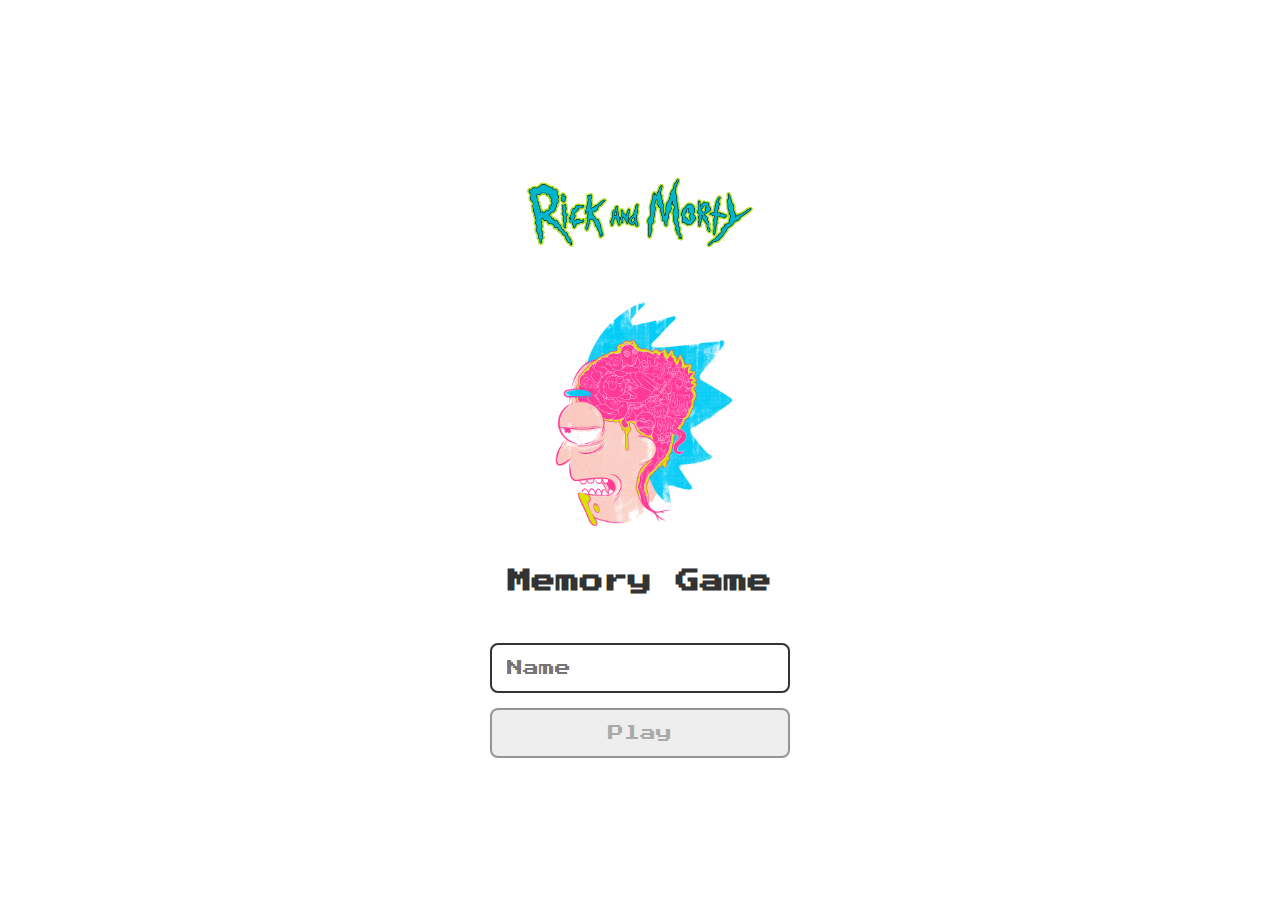
<file: index.html>
<!DOCTYPE html>
<html lang="pt-br">

<head>
  <meta charset="UTF-8">
  <meta name="viewport" content="width=device-width, initial-scale=1.0">
  <meta http-equiv="X-UA-Compatible" content="ie=edge">
  <link rel="shortcut icon" href="./imgs/brain.png" type="image/x-icon">
  <link rel="stylesheet" href="./css/reset.css">
  <link rel="stylesheet" href="./css/login.css">
  <title>Memory Game | Login</title>
</head>

<body>
  <form class="login-form">

    <div class="login-header">
      <img src="./imgs/logo.png" alt="logo">
      <img src="./imgs/cerebro.jpg" alt="cerebro icon">
      <h1>Memory Game</h1>
    </div>

    <input class="login-input" type="text" placeholder="Name">
    <button class="login-button" type="submit" disabled>Play</button>

  </form>
</body>
<script src="./js/login.js"></script>

</html>
</file>
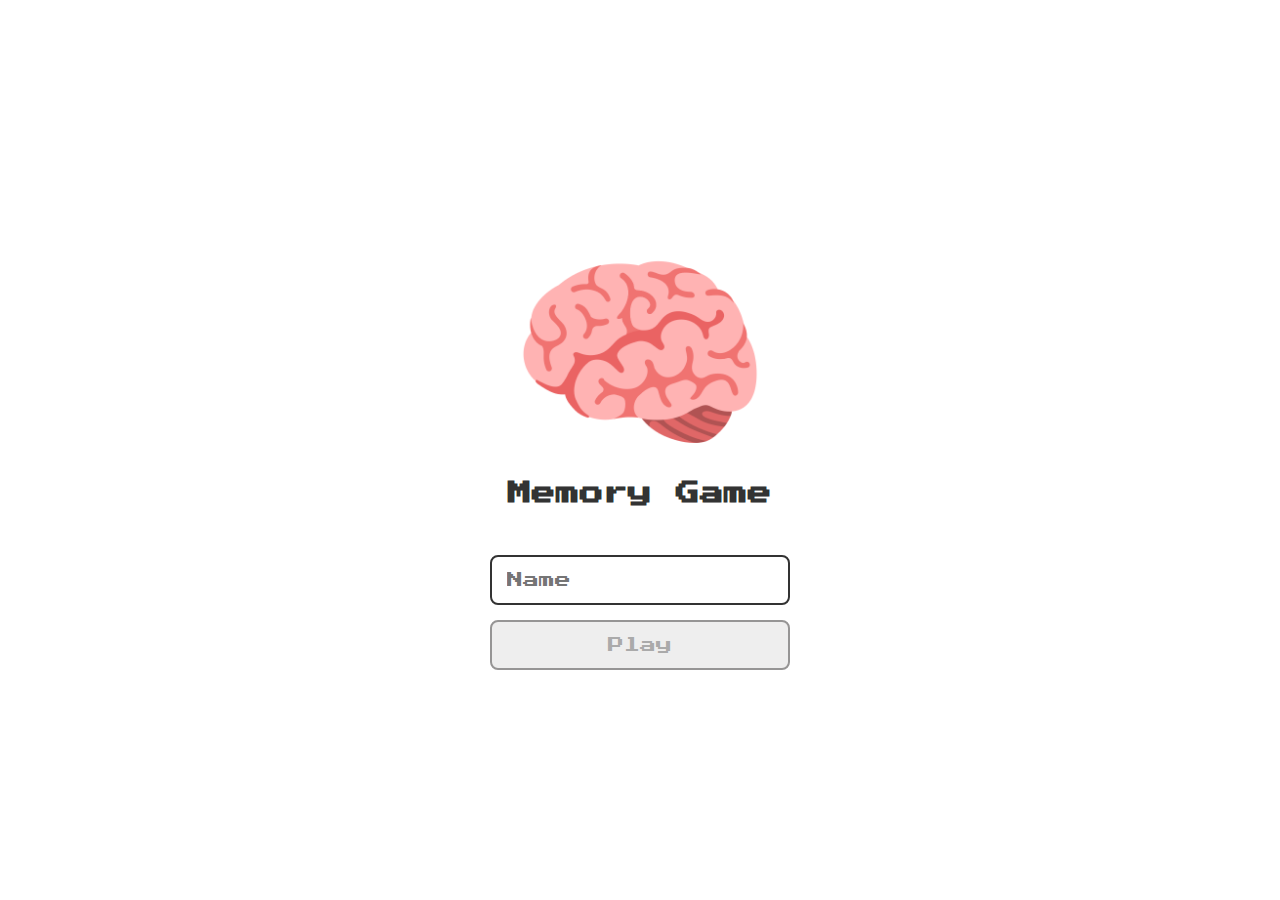
<file: login.html>
<!DOCTYPE html>
<html lang="pt-br">

<head>
  <meta charset="UTF-8">
  <meta name="viewport" content="width=device-width, initial-scale=1.0">
  <meta http-equiv="X-UA-Compatible" content="ie=edge">
  <link rel="stylesheet" href="./css/reset.css">
  <link rel="stylesheet" href="./css/login.css">
  <title>Memory Game | Login</title>
</head>

<body>
  <form class="login-form">

    <div class="login-header">
      <img src="./imgs/brain.png" alt="brain icon">
      <h1>Memory Game</h1>
    </div>

    <input class="login-input" type="text" placeholder="Name">
    <button class="login-button" type="submit" disabled>Play</button>

  </form>
</body>
<script src="./js/login.js"></script>

</html>
</file>
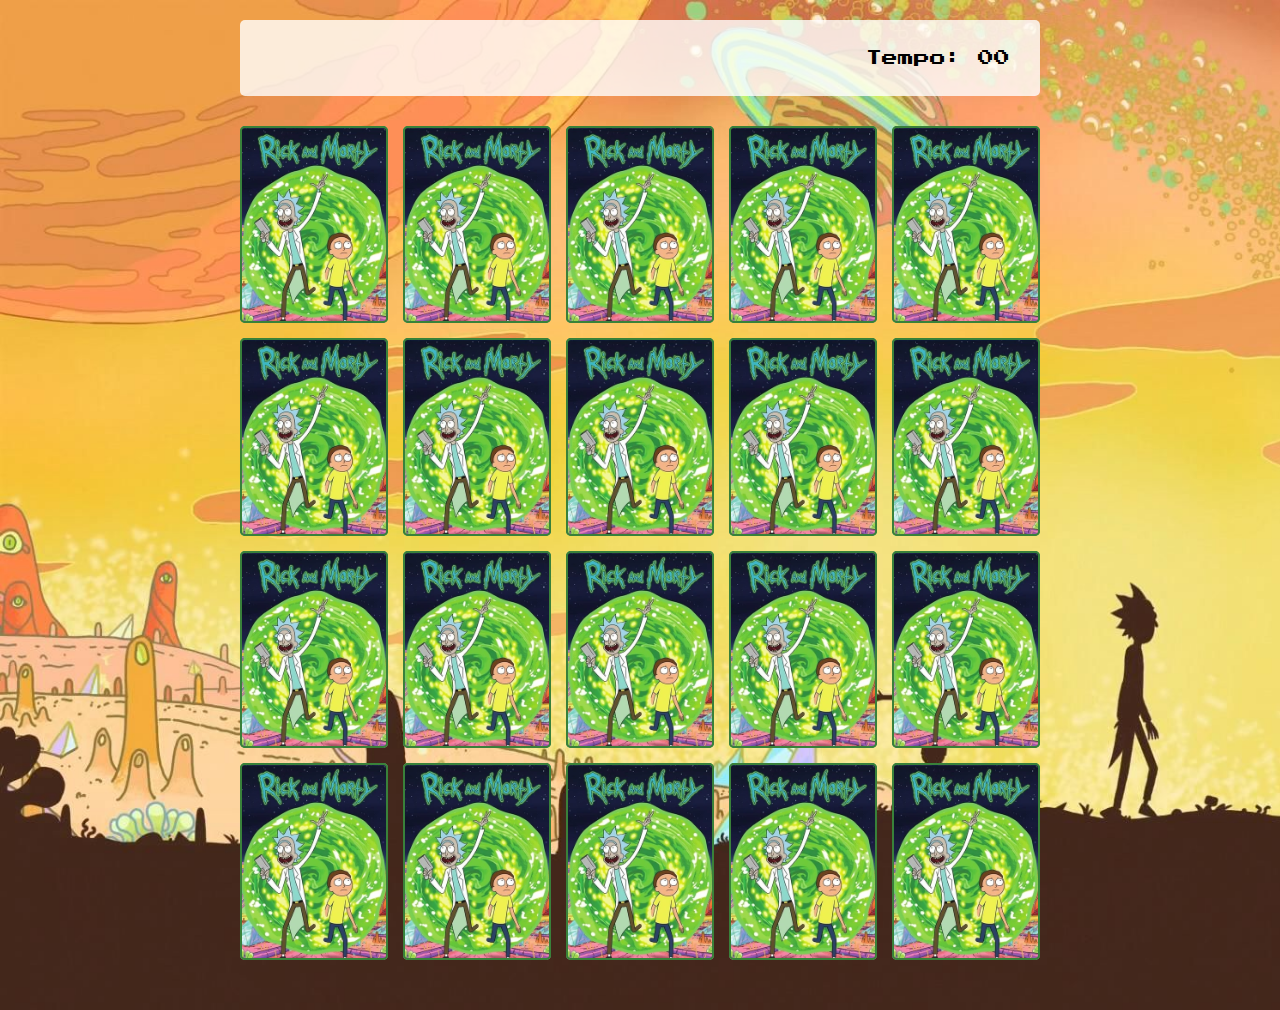
<file: pages/game.html>
<!DOCTYPE html>
<html lang="pt-br">

<head>
  <meta charset="UTF-8">
  <meta name="viewport" content="width=device-width, initial-scale=1.0">
  <meta http-equiv="X-UA-Compatible" content="ie=edge">
  <link rel="stylesheet" href="../css/game.css">
  <link rel="stylesheet" href="../css/reset.css">
  <title>Memory Game</title>
</head>

<body>

  <main>
    <header>
      <span class="player"></span>
      <span>Tempo: <span class="timer">00</span></span>
    </header>

    <div class="grid"></div>
  </main>

</body>
<script src="../js/game.js"></script>

</html>
</file>
<file: css/login.css>
.login-form {
  display: flex;
  justify-content: center;
  align-items: center;
  flex-direction: column;
  height: 100vh;
}

.login-header {
  display: flex;
  justify-content: center;
  align-items: center;
  flex-direction: column;
  margin-bottom: 50px;
}

.login-header img {
  width: 250px;
}

.login-header h1 {
  color: #333;
  font-size: 1.5em;
}

.login-input {
  border: 2px solid #333;
  border-radius: 8px;
  color: #333;
  font-size: 1em;
  margin-bottom: 15px;
  max-width: 300px;
  width: 100%;
  outline: none;
  padding: 15px;
}

.login-button {
  background: #00b5cc;
  border: 3px solid #b2df28;
  width: 100%;
  max-width: 300px;
  padding: 15px;
  border-radius: 8px;
  color: #fff;
  cursor: pointer;
  font-size: 1em;
}

.login-button:disabled {
  background: #eee;
  border: 2px solid #969595;
  color: #aaa;
  cursor: auto;
}
</file>
<file: css/game.css>
main {
  display: flex;
  align-items: center;
  justify-content: center;
  flex-direction: column;
  width: 100%;
  background-image: url('../imgs/bg.jpg');
  background-size: cover;
  min-height: 100vh;
  padding: 20px 20px 50px;
}

header {
  display: flex;
  align-items: center;
  justify-content: space-between;
  background: rgba(255, 255, 255, 0.8);
  width: 100%;
  max-width: 800px;
  padding: 30px;
  margin: 0 0 30px;
  border-radius: 5px;
}

.grid {
  display: grid;
  grid-template-columns: repeat(5, 1fr);
  gap: 15px;
  width: 100%;
  max-width: 800px;
  margin: 0 auto;
}

.card {
  aspect-ratio: 3/4;
  width: 100%;
  border-radius: 5px;
  position: relative;
  transition: all 400ms ease;
  transform-style: preserve-3d;
  background: #ccc;
}

.face {
  width: 100%;
  height: 100%;
  position: absolute;
  background-size: cover;
  background-position: center;
  border: 2px solid #39813a;
  border-radius: 5px;
  transition: all 400ms ease;
}

.front {
  transform: rotateY(180deg);
}

.back {
  background-image: url('../imgs/back.png');
  backface-visibility: hidden;
}

.reveal-card {
  transform: rotateY(180deg);
}

.disabled-card {
  filter: saturate(0);
  opacity: 0.5;
}
</file>
